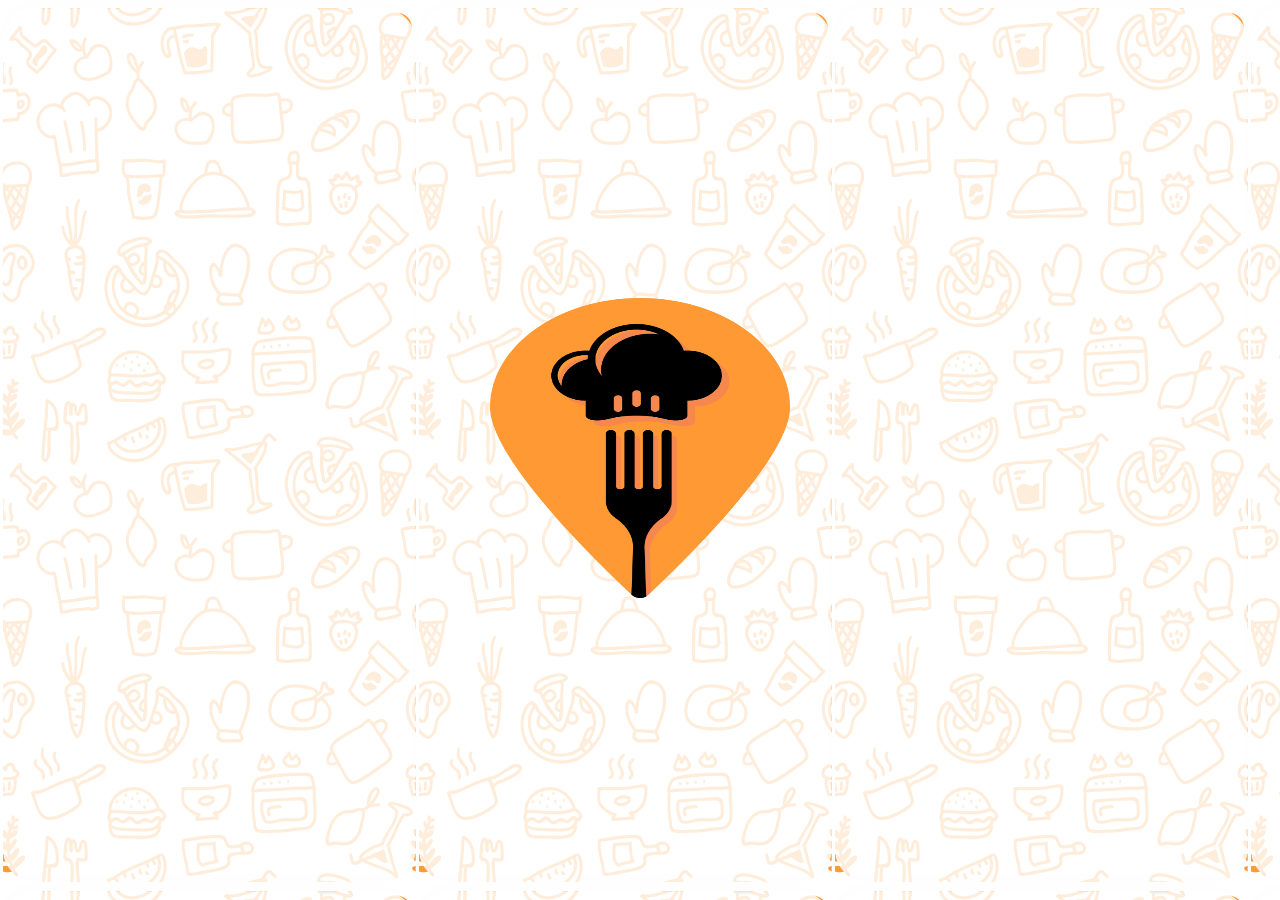
<file: index.html>
<!DOCTYPE html>
<html lang="en">
<head>
    <meta charset="UTF-8">
    <meta name="viewport" content="width=device-width, initial-scale=1.0">
    <title>MobioleTesr</title>
    <link rel="stylesheet" href="https://cdn.jsdelivr.net/npm/bootstrap@4.5.3/dist/css/bootstrap.min.css" 
    integrity="sha384-TX8t27EcRE3e/ihU7zmQxVncDAy5uIKz4rEkgIXeMed4M0jlfIDPvg6uqKI2xXr2" crossorigin="anonymous">
    <link rel="stylesheet" href="index.css">
    <script src="index.js"></script>
</head>
<body background="pictures/Bg.png">
    <div class="iconchange" id="changes" >
    <img src="pictures/Tiffinia_icon_small.png" sm height="300" width="300">
    
    </div>
  
    
    
</body>
</html>
</file>
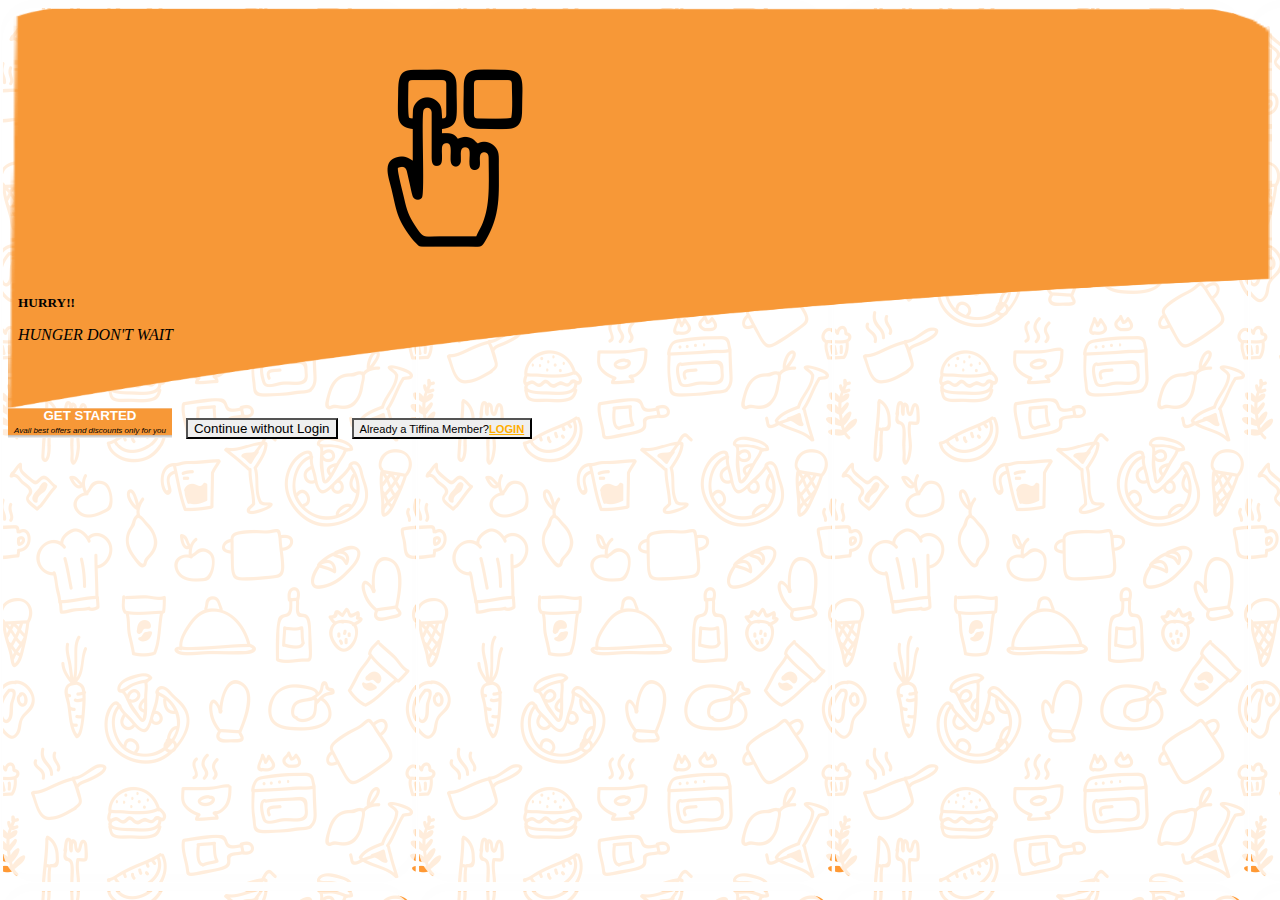
<file: home.html>
<!DOCTYPE html>
<html lang="en">
<head>
    <meta charset="UTF-8">
    <meta name="viewport" content="width=device-width, initial-scale=1.0">
    <title>Document</title>
    <link rel="stylesheet" href="https://cdn.jsdelivr.net/npm/bootstrap@4.5.3/dist/css/bootstrap.min.css" 
    integrity="sha384-TX8t27EcRE3e/ihU7zmQxVncDAy5uIKz4rEkgIXeMed4M0jlfIDPvg6uqKI2xXr2" crossorigin="anonymous">
    <link rel="stylesheet" href="index.css">
    <!-- <script src="index.js"></script> -->
</head>
<body background="pictures/Bg.png">
    
     <div class="orangecolorback">
        <img src="pictures/Bg 2.1.png" height="400">

        
         <div class="handicon">
            <img src="pictures/object 1.png">
         </div>
         
            <div class="htext">
                    <h5 class="mb-0 ml-4 mt-0"><b>HURRY!!</b></h5>
                    <br>
                    <span class="mb-0 ml-4 mt-0"><i>HUNGER DON'T WAIT</i></span>
            </div>
         
     
    </div>

    <div class="container">
      <div class="text-center">
         <button type="button" class="btn btn-image shadow-sm mt-5 mb-3 col-8 shadow-sm rounded" onClick=location.href="login.html" ><b class="colortext">GET STARTED</b>
            <br>
         <i><small class="colorsm sm">Avail best offers and discounts only for you</small></i></button>
       <button type="button" class=" btn btn-style  mb-3 col-8 btn-outline-dark rounded">Continue without Login</button>
       <button type="button" class=" btn btn-style mb-3 col-8 btn-outline-dark rounded" onClick=location.href="login.html"> <small>Already a Tiffina Member?<b><a href="login.html" class="link" >LOGIN</a></b></small></button>
    </div>

    

    


       
</body>
</html>
</file>
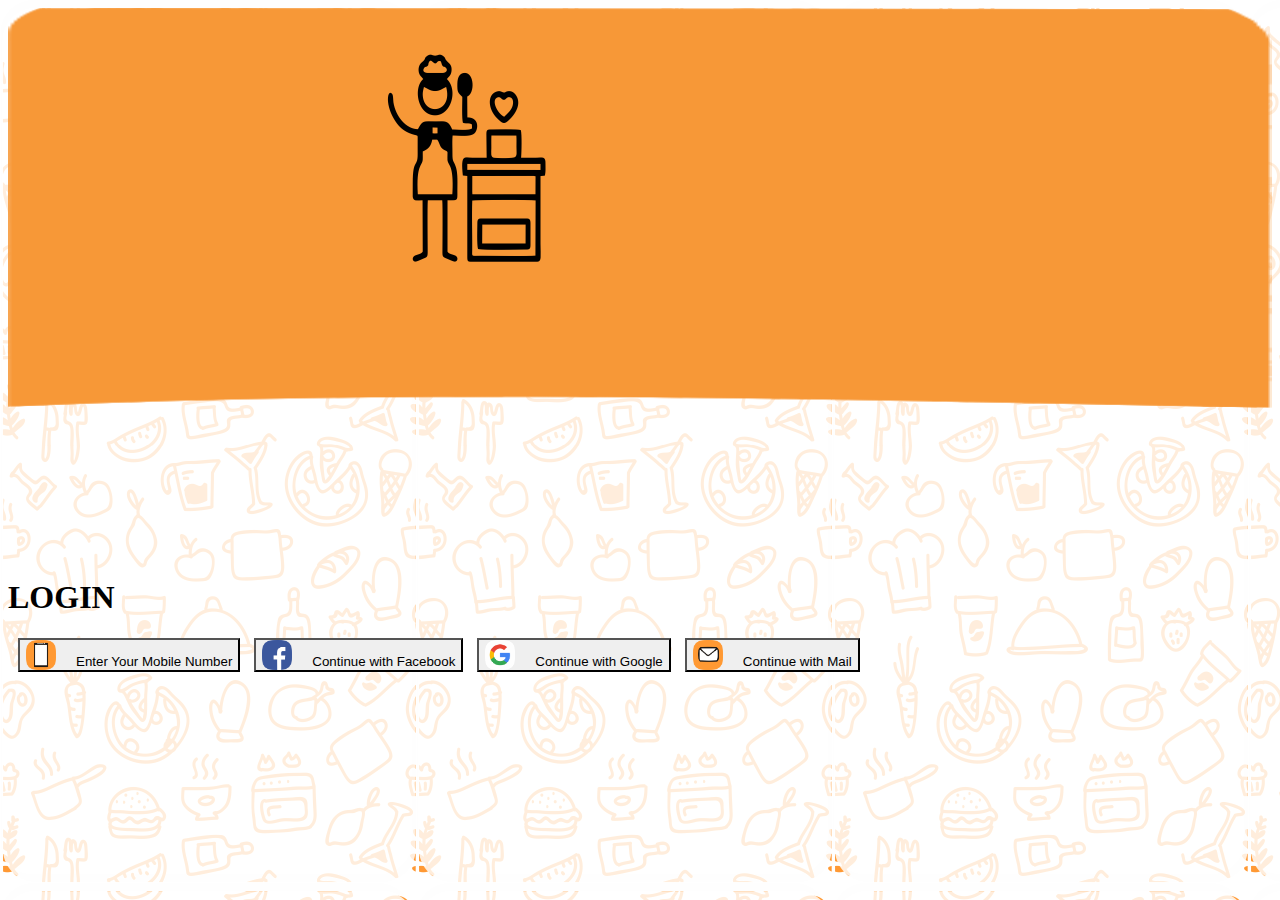
<file: login.html>
<!DOCTYPE html>
<html lang="en">
<head>
    <meta charset="UTF-8">
    <meta name="viewport" content="width=device-width, initial-scale=1.0">
    <title>Document</title>
    <link rel="stylesheet" href="https://cdn.jsdelivr.net/npm/bootstrap@4.5.3/dist/css/bootstrap.min.css" 
    integrity="sha384-TX8t27EcRE3e/ihU7zmQxVncDAy5uIKz4rEkgIXeMed4M0jlfIDPvg6uqKI2xXr2" crossorigin="anonymous">
    <link rel="stylesheet" href="index.css">
</head>
<body background="pictures/Bg.png">
    
    <div class="orangecolorback mb-0">
       <img src="pictures/Bg 2.2.png" height="400">

       
        <div class="handicon">
           <img src="pictures/object 2.png">
        </div>
        
    </div>

    <div class="container mt-0">
        <div class="text-left">
           <h1 class=" login mt-0 mb-2" ><b>LOGIN</b></h1>
           <button type="button" class=" btn btn-style btnicon1 mb-3 col-8 btn-outline-dark rounded" onClick=location.href="verify.html"><p class="txt">Enter Your Mobile Number</p></button>
           <button type="button" class=" btn btn-style btnicon2 mb-3 col-8 btn-outline-dark rounded"><p class="txt">Continue with Facebook</p></button>
           <button type="button" class=" btn btn-style btnicon3 mb-3 col-8 btn-outline-dark rounded"> <p class="txt"> Continue with Google</p></button>
           <button type="button" class=" btn btn-style btnicon4 mb-3 col-8 btn-outline-dark rounded"><p class="txt"> Continue with Mail</p></button>
         
      </div>
      
</body>
</html>
</file>
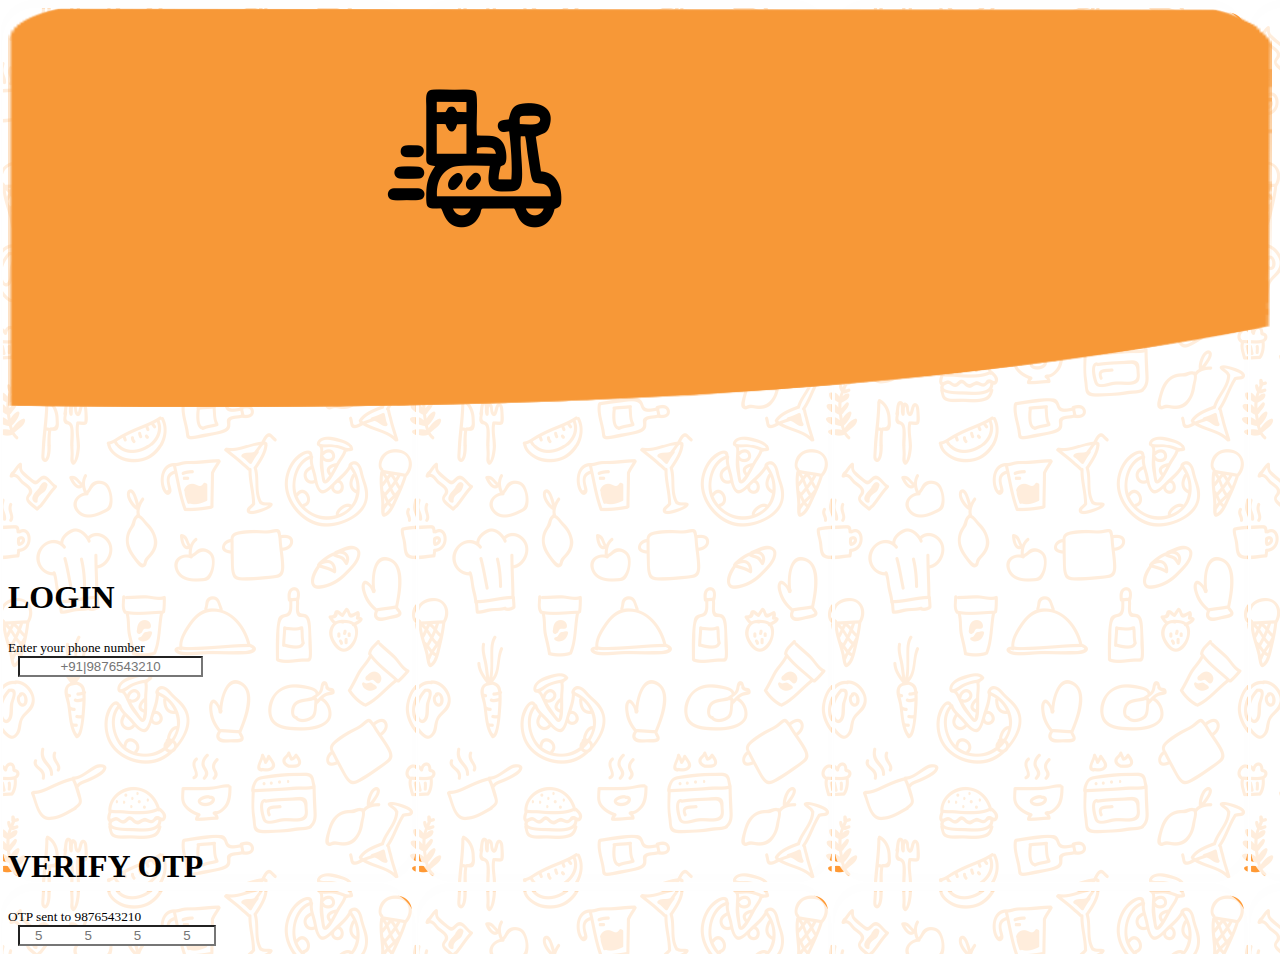
<file: verify.html>
<!DOCTYPE html>
<html lang="en">
<head>
    <meta charset="UTF-8">
    <meta name="viewport" content="width=device-width, initial-scale=1.0">
    <title>MobileUI</title>
    <link rel="stylesheet" href="https://cdn.jsdelivr.net/npm/bootstrap@4.5.3/dist/css/bootstrap.min.css" 
    integrity="sha384-TX8t27EcRE3e/ihU7zmQxVncDAy5uIKz4rEkgIXeMed4M0jlfIDPvg6uqKI2xXr2" crossorigin="anonymous">
    <link rel="stylesheet" href="index.css">
    
</head>
<body background="pictures/Bg.png">
    
    <div class="orangecolorback">
       <img src="pictures/Bg 2.3.png" height="400">

       
        <div class="handicon">
           <img src="pictures/object 3.png">
        </div>
        
    </div>
    
    <div class="container">
        <div class="text-left">
           <h1 class=" login mt-2 mb-0 " ><b>LOGIN</b></h1>
           <small class=" login mt-0 ">Enter your phone number</small><br>

            <div class="input1  mb-2">
                <input type="tel" class="btn btn-style col-8 btn-outline-dark rounded" placeholder="+91|9876543210">
            </div>

            <h1 class=" login  mb-0 " ><b>VERIFY OTP</b></h1>
           <small class=" login mt-0 ">OTP sent to 9876543210</small><br>

            <!-- <div class="input1 mb-3">
                <input type="tel" class="btn btn-style col-8 btn-outline-dark rounded" placeholder="555555">
                </div> -->
                <div>
                <input id="partitioned" type="text" maxlength="6" class="btn btn-style col-8 btn-outline-dark rounded" placeholder="555555"/>
                </div>
         </div>  
    </div>
</html>
</file>
<file: index.css>
.iconchange {
    margin: 0;
    position: absolute;
    top: 50%;
    left: 50%;
    transform: translate(-50%, -50%);
}

.orangecolorback {
    position: relative;
    display: flex;
    flex-direction: column;
    justify-content: center;
    max-width: 100%;
    
}
.handicon {
    margin-top: -100px;
    margin-bottom: 0px;
    position: absolute;
    display: flex; 
    flex-direction: column; 
    justify-content: center;
    padding: 30%;
    /* margin-top: 0%; */
 
}

.htext {
    position: absolute;
    left: 10px;
    line-height: 5px;
    top: 270px;
}

.btn-image {
    background-image: url('pictures/button_main.png') !important;
    background-size: cover;
    background-position: center center;
    line-height: 13px;     
    border: none;
      }
            
.colortext {
    color: white;
}
.colorsm {
    color: black;
    font-size: 8px;
    
}

.btn-style {
    /* background-image: url('pictures/button_secndry.png') !important; */
    /* display: inline-block;
    display: flex; */
    text-align: center;
    margin-left: 10px;
    top: 30%;
    background-size: cover;
    color: black; 
    
}

.link {
    color:rgb(255, 174, 0);
}


.btnicon1 {
    background-image: url('pictures/icon\ _mobile.png') !important;
    background-origin: content-box;
    background-size: 30px;
    background-position: left;
    background-repeat: no-repeat; 
    

}

.btnicon2 {
    background-image: url('pictures/icon\ _fb.png') !important;
    background-origin: content-box;
    background-size: 30px;
    background-position: left;
    background-repeat: no-repeat;  
}

.btnicon3 {
    background-image: url('pictures/icon\ _google.png') !important;
    background-origin: content-box;
    background-size: 30px;
    background-position: left;
    background-repeat: no-repeat;  
}

.btnicon4 {
    background-image: url('pictures/icon\ _mail.png') !important;
    background-origin: content-box;
    background-size: 30px;
    background-position: left;
    background-repeat: no-repeat;  
}

.txt {
    text-align: left;
    padding-left: 50px;
    margin-bottom: auto;
}

.login {
    padding-right: 600px;
    padding-top: 150px;
}

#partitioned {
    padding-left: 15px;
    letter-spacing: 42px;
  }
</file>
